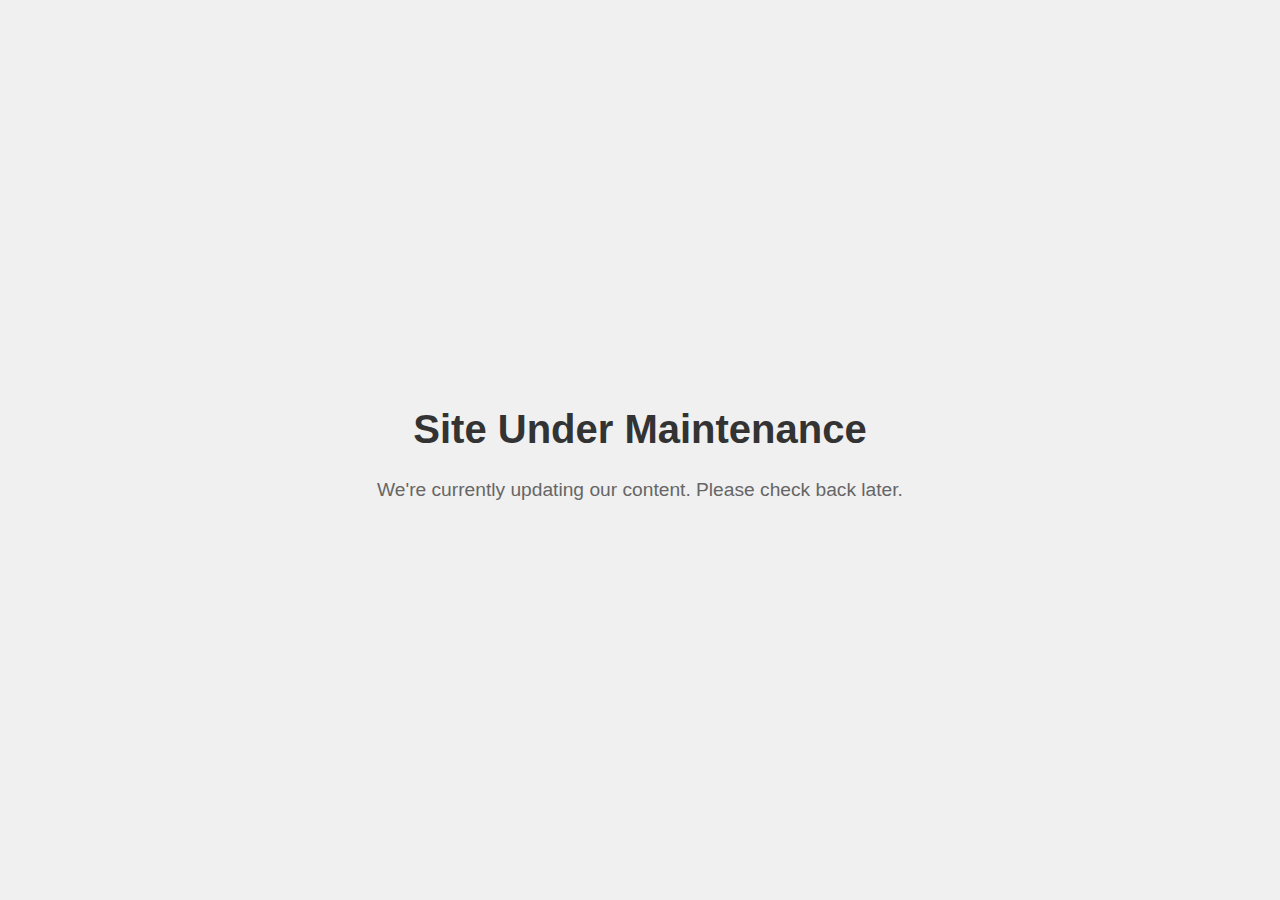
<file: index.HTML>
<!DOCTYPE html>
<html lang="en">
<head>
    <meta charset="UTF-8">
    <meta name="viewport" content="width=device-width, initial-scale=1.0">
    <title>Site Update</title>
    <style>
        body {
            display: flex;
            justify-content: center;
            align-items: center;
            height: 100vh;
            font-family: Arial, sans-serif;
            background-color: #f0f0f0;
            margin: 0;
        }
        .message {
            text-align: center;
        }
        h1 {
            font-size: 2.5em;
            color: #333;
        }
        p {
            font-size: 1.2em;
            color: #666;
        }
    </style>
</head>
<body>
    <div class="message">
        <h1>Site Under Maintenance</h1>
        <p>We're currently updating our content. Please check back later.</p>
    </div>
</body>
</html>
</file>
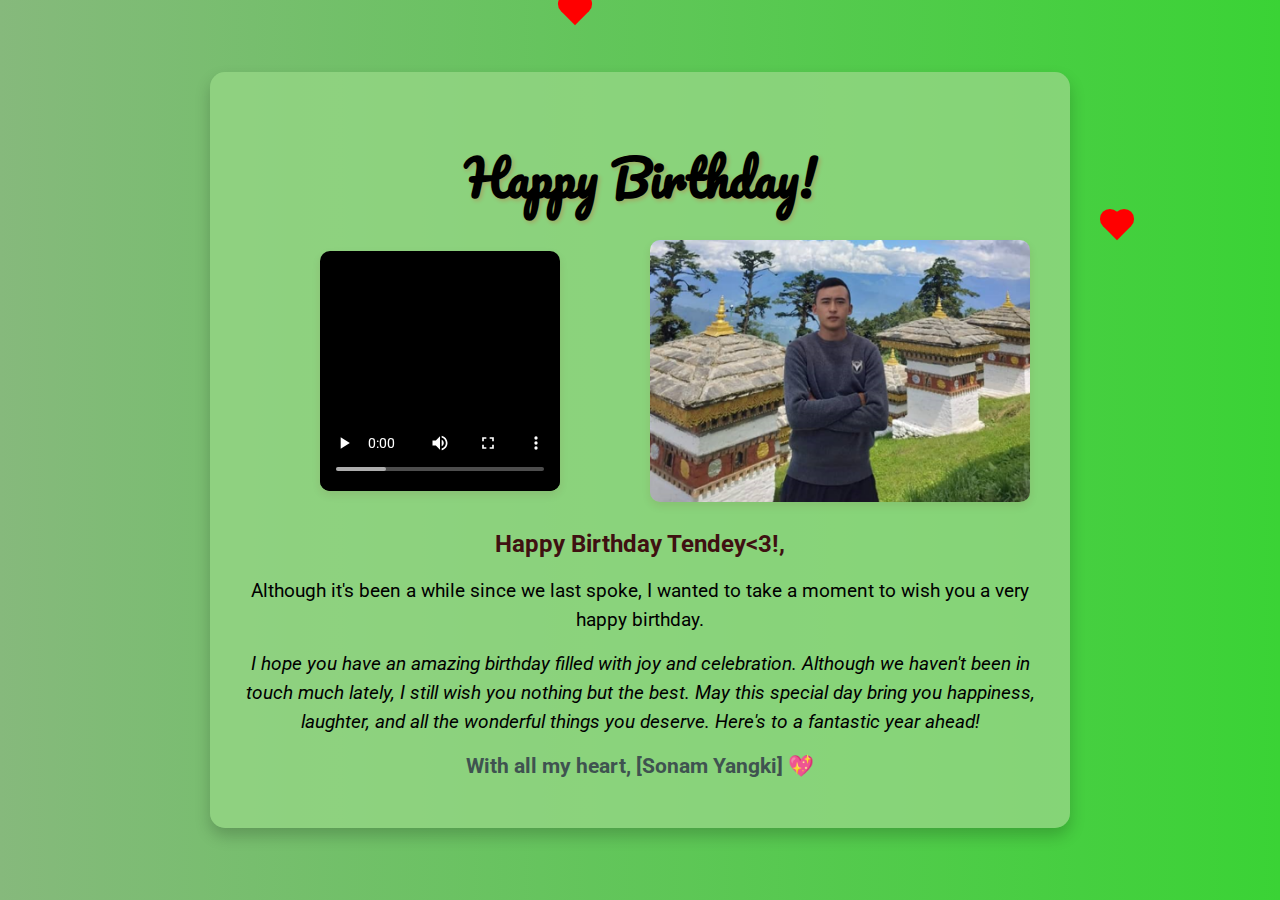
<file: OOO.HTML>
<!DOCTYPE html>
<html lang="en">
<head>
    <meta charset="UTF-8">
    <meta name="viewport" content="width=device-width, initial-scale=1.0">
    <title>Happy Birthday</title>
    <link rel="stylesheet" href="OOO.CSS">
</head>
<body>
    <div class="container">
        <h1 class="main-message">Happy Birthday!</h1>
        <div class="media">
            <div class="video">
                <video width="240" controls>
                    <source src="madewithlove.mp4" type="video/mp4">
                    Your browser does not support the video tag.
                </video>
            </div>
            <div class="photo">
                <img src="boyy.png" alt="Photo">
            </div>
        </div>
        <div class="message">
            <p>Happy Birthday Tendey<3!,</p>
            <p>Although it's been a while since we last spoke, I wanted to take a moment to wish you a very happy birthday.</p>
            <p>I hope you have an amazing birthday filled with joy and celebration. Although we haven't been in touch much lately, I still wish you nothing but the best. May this special day bring you happiness, laughter, and all the wonderful things you deserve. Here's to a fantastic year ahead!</p>
            <p>With all my heart, [Sonam Yangki] 💖</p>
        </div>
    </div>
    <script src="YYY.js"></script>
</body>
</html>
</file>
<file: OOO.CSS>
@import url('https://fonts.googleapis.com/css2?family=Roboto:wght@400;700&family=Pacifico&display=swap');

body {
    display: flex;
    justify-content: center;
    align-items: center;
    height: 100vh;
    background: linear-gradient(to right, #86b97c, #3ad335);
    font-family: 'Roboto', sans-serif;
    margin: 0;
    overflow: auto; /* This allows scrolling */
    position: relative;
}

.container {
    position: relative;
    z-index: 1;
    background-color: rgba(149, 214, 133, 0.8);
    border-radius: 15px;
    box-shadow: 0 8px 16px rgba(0, 0, 0, 0.2);
    max-width: 800px; /* Increased the max width to fit content */
    padding: 30px;
    text-align: center;
}

.media {
    display: flex;
    justify-content: center;
    align-items: center;
    margin-bottom: 20px;
}

.video, .photo {
    flex: 1;
    margin: 0 10px;
}

.video video, .photo img {
    max-width: 100%; /* Adjusted size */
    border-radius: 10px;
    box-shadow: 0 4px 8px rgba(110, 28, 28, 0.1);
}

.main-message {
    font-size: 3em;
    color: #000000;
    margin-bottom: 20px;
    font-family: 'Pacifico', cursive;
    text-shadow: 2px 2px 4px rgba(255, 0, 0, 0.2);
    animation: bounce 1.5s infinite;
}

.message p {
    color: #000000;
    font-size: 1.2em;
    margin: 15px 0;
    line-height: 1.5;
    animation: fadeIn 2s ease forwards;
}

.message p:nth-child(1) {
    font-size: 1.5em;
    color: #3f1111;
    font-weight: bold;
    animation-delay: 0.5s;
}

.message p:nth-child(2) {
    animation-delay: 1s;
}

.message p:nth-child(3) {
    font-style: italic;
    animation-delay: 1.5s;
}

.message p:nth-child(4) {
    font-size: 1.3em;
    color: #3f5350;
    font-weight: bold;
    animation-delay: 2s;
}

.heart {
    width: 20px;
    height: 20px;
    position: absolute;
    background-color: red;
    transform: rotate(-45deg);
    animation: move 10s linear infinite;
}

.heart::before,
.heart::after {
    content: "";
    width: 20px;
    height: 20px;
    position: absolute;
    background-color: red;
    border-radius: 50%;
}

.heart::before {
    top: -10px;
    left: 0;
}

.heart::after {
    top: 0;
    left: 10px;
}

@keyframes move {
    0% {
        transform: translate(0) rotate(-45deg);
    }
    100% {
        transform: translate(100vw, 100vh) rotate(-45deg);
    }
}

@keyframes bounce {
    0%, 20%, 50%, 80%, 100% {
        transform: translateY(0);
    }
    40% {
        transform: translateY(-20px);
    }
    60% {
        transform: translateY(-10px);
    }
}

@keyframes fadeIn {
    0% {
        opacity: 0;
    }
    100% {
        opacity: 1;
    }
}

@media (max-width: 600px) {
    .container {
        max-width: 100%;
        padding: 20px;
    }

    .media {
        flex-direction: column;
    }

    .video, .photo {
        margin: 10px 0;
    }

    .main-message {
        font-size: 2.5em;
    }

    .message p {
        font-size: 1em;
    }
}
</file>
